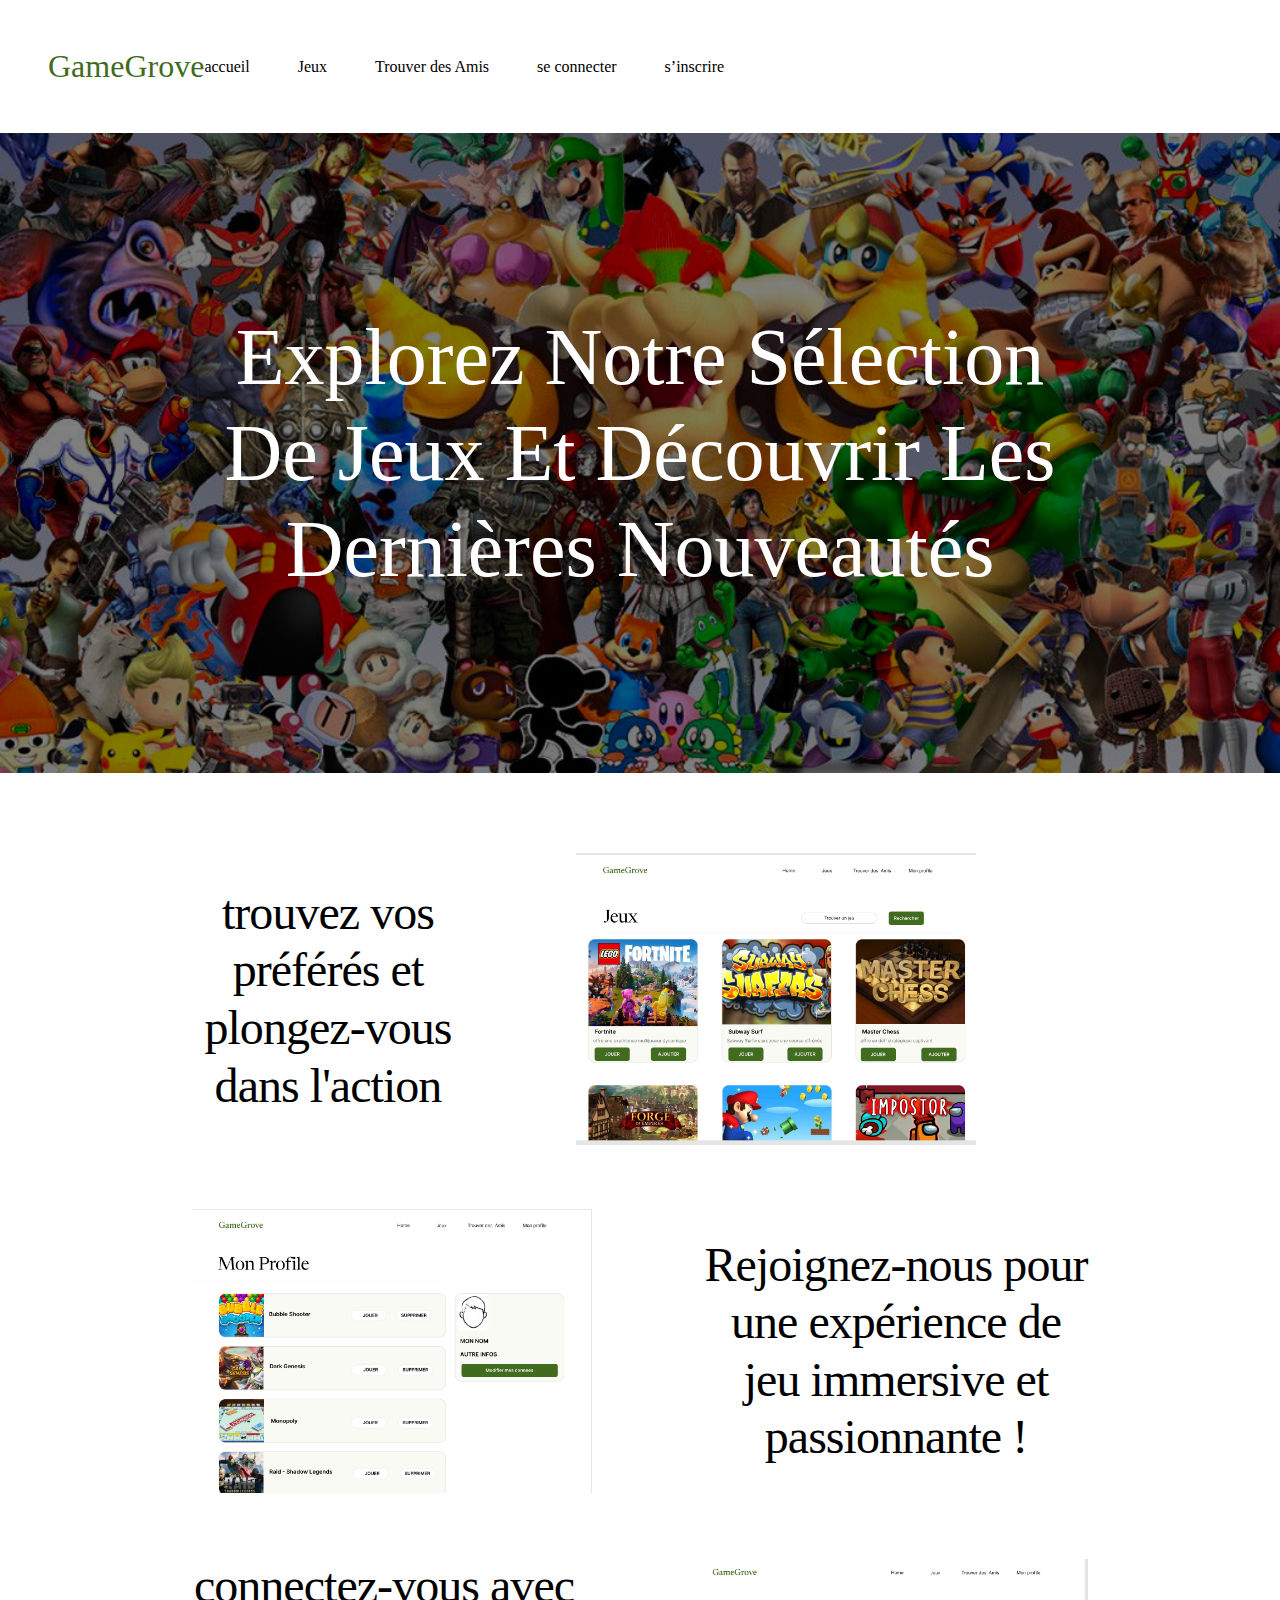
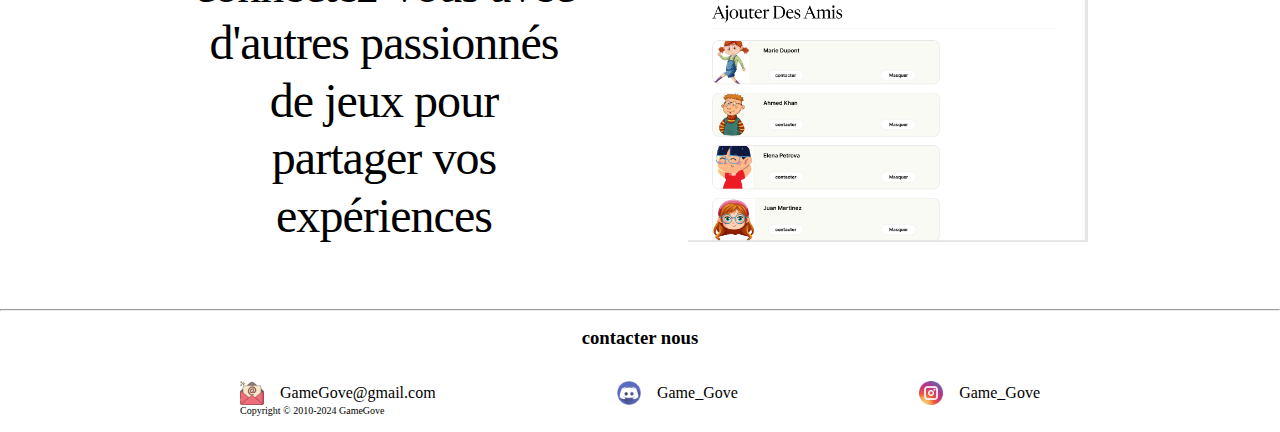
<file: index.html>
<!DOCTYPE html>
<html lang="en">
<head>
    <meta charset="UTF-8">
    <meta name="viewport" content="width=device-width, initial-scale=1.0">
    <link rel="stylesheet" href="index.css">
    <title>Home</title>
</head>
<body>
    <header class="flex jus">
        <nav class="nav">
            <div class="logo">GameGrove</div>
            <ul class="nav-tabs">
                <li>
                    <a href="/accueil">accueil</a>
                </li>
                <li>
                    <a href="/Jeux">Jeux</a>
                </li>
                <li>
                    <a href="/Trouver_des_Amis">Trouver des  Amis</a>
                </li>
                <li>
                    <a href="/se_connecter">se connecter</a>
                </li>
                <li>
                    <a href="/sinscrire">s’inscrire</a>
                </li>
            </ul>
        </nav>
    </header>

    
    <section class="explore">
        <img src="./homeimg.jpg" alt="">
        <h1>Explorez notre sélection de jeux et découvrir les dernières nouveautés</h1>
    </section>

    <section class="trouvez">
        <div class="trouvez-one">
            <h3>trouvez vos préférés et plongez-vous dans l'action</h3>
            <img src="./first_img.png" alt="" class="home-image">
            <div class="nono"></div>
        </div>

        <div class="trouvez-one">
            <h3>Rejoignez-nous pour une expérience de jeu immersive et passionnante !</h3>
            <img src="./second_img.png" alt="" class="home-image">
        </div>

        <div class="trouvez-one">
            <h3>connectez-vous avec d'autres passionnés de jeux pour partager vos expériences</h3>
            <img src="./third_img.png" alt="" class="home-image">
        </div>
    </section>
    
    <hr>

    <footer>
        <h3>contacter nous</h3>

        <div>
            <div class="social">
                <img src="./email-icon.png" alt="">
                <div>GameGove@gmail.com</div>
            </div>
            <div class="social">
                <img src="./discord-icon.png" alt="">
                <div>Game_Gove</div>
            </div>
            <div class="social">
                <img src="./instagram-icon.png" alt="">
                <div>Game_Gove</div>
            </div>
        </div>

        <p class="copyright">Copyright © 2010-2024 GameGove</p>
    </footer>
</body>
</html>
</file>
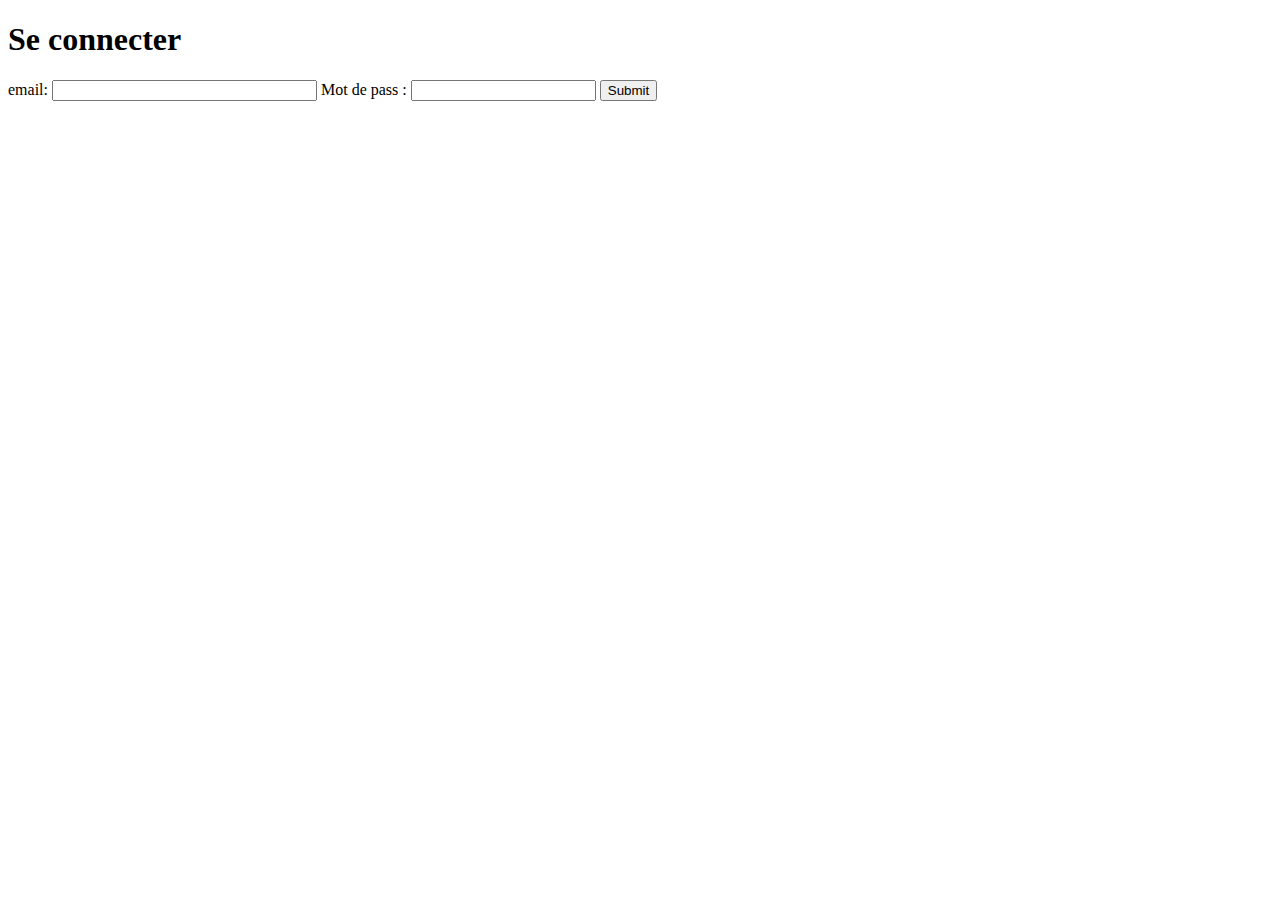
<file: connecter.html>
<!DOCTYPE html>
<html lang="en">
<head>
    <meta charset="UTF-8">
    <meta name="viewport" content="width=device-width, initial-scale=1.0">
    <title>Document</title>
</head>
<body>
    <h1>Se connecter</h1>
    <form>
        <label for="email">email:</label>
        <input type="email" id="email" pattern=".+@example\.com" size="30" required />
        
        <label for="pass">Mot de pass :</label>
        <input type="password" id="pass" name="password" minlength="8" required />

        <input type="submit" value="Submit">
    </form>
</body>
</html>
</file>
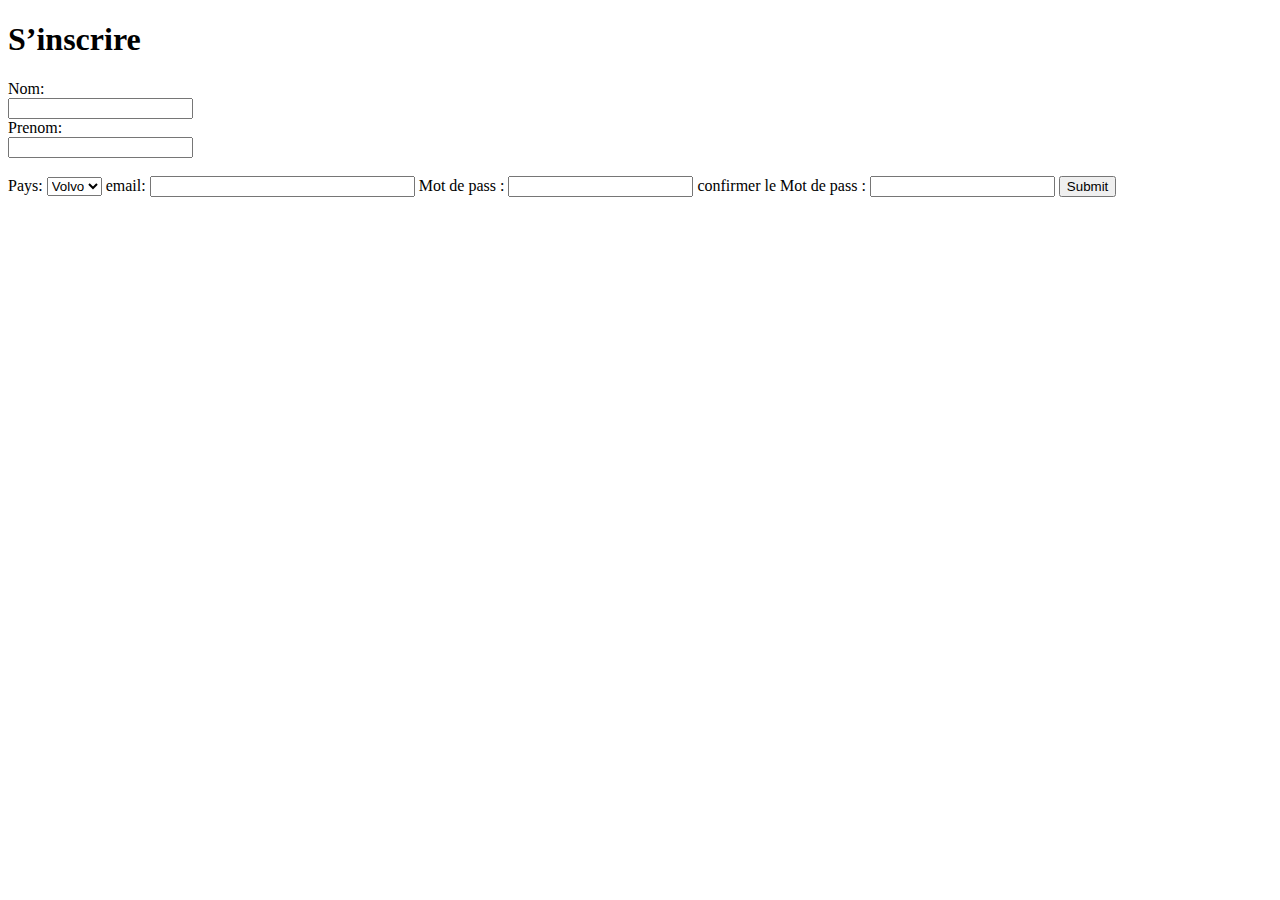
<file: inscrire.html>
<!DOCTYPE html>
<html lang="en">
<head>
    <meta charset="UTF-8">
    <meta name="viewport" content="width=device-width, initial-scale=1.0">
    <title>Document</title>
</head>
<body>
    <h1>S’inscrire</h1>
    <form action="/action_page.php">
        <label for="name">Nom:</label><br>
        <input type="text" id="name" name="name"><br>
        
        <label for="pname">Prenom:</label><br>
        <input type="text" id="pname" name="pname"><br><br>
        
        <label for="cars">Pays:</label>
         <select id="pays" name="pays">
            <option value="volvo">Volvo</option>
            <option value="saab">Saab</option>
            <option value="fiat">Fiat</option> // une loop
            <option value="audi">Audi</option>
            
        </select>

        <label for="email">email:</label>
        <input type="email" id="email" pattern=".+@example\.com" size="30" required />
        
        <label for="pass">Mot de pass :</label>
        <input type="password" id="pass" name="password" minlength="8" required />

        <label for="pass">confirmer le Mot de pass :</label>
        <input type="password" id="pass" name="password" minlength="8" required />
        
        <input type="submit" value="Submit">
    </form>
</body>
</html>
</file>
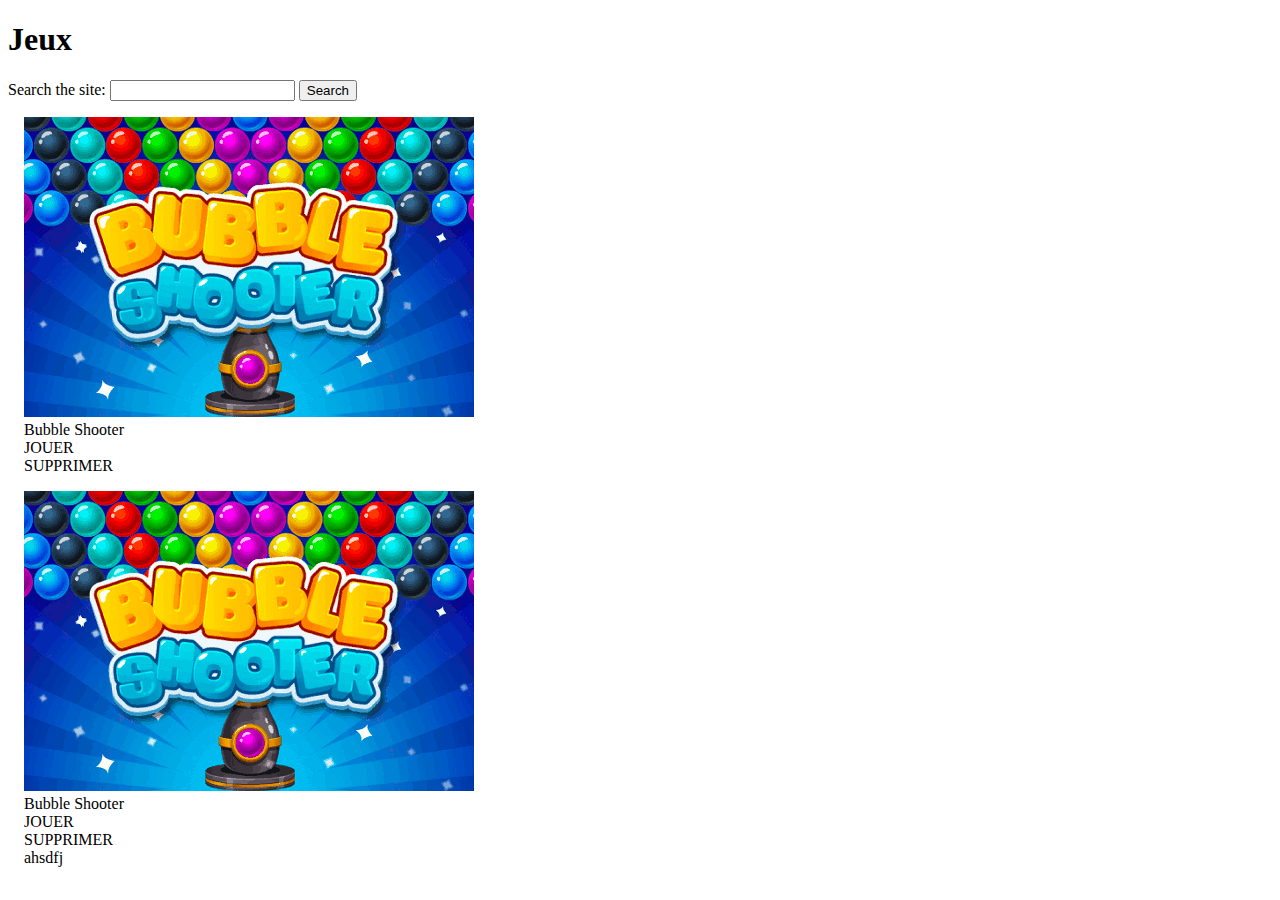
<file: jeux.html>
<!DOCTYPE html>
<html lang="en">
<head>
    <meta charset="UTF-8">
    <meta name="viewport" content="width=device-width, initial-scale=1.0">
    <title>Document</title>
</head>
<body>
    <h1>Jeux</h1>
    <label for="site-search">Search the site:</label>
    <input type="search" id="site-search" name="q" />

    <button>Search</button>



    <section style="padding: 1rem" class="profile-section flex">

        <!-- elements -->
        <div class="elements">
            <!-- element 1 -->
            <div style="margin-bottom: 1rem;" class="element flex justify-content-between align-items-center">
                <div style="gap: 1rem; height: 100%;" class="flex align-items-center">
                    <img class="element-img" src="./element-img.png" alt="">
                    <div>Bubble Shooter</div>
                </div>
                <div style="gap: 2rem" class="flex">
                    <div class="buttons">JOUER</div>
                    <div class="buttons">SUPPRIMER</div>
                </div>
            </div>

            <!-- element 2 -->
            <div  class="element flex justify-content-between align-items-center">
                <div style="gap: 1rem; height: 100%;" class="flex align-items-center">
                    <img class="element-img" src="./element-img.png" alt="">
                    <div>Bubble Shooter</div>
                </div>
                <div style="gap: 2rem" class="flex">
                    <div class="buttons">JOUER</div>
                    <div class="buttons">SUPPRIMER</div>
                </div>
            </div>
        </div>

        <!-- dik tswira lli 3la limn -->
        <div>
            ahsdfj
        </div>
    </section>

    
</body>
</html>
</file>
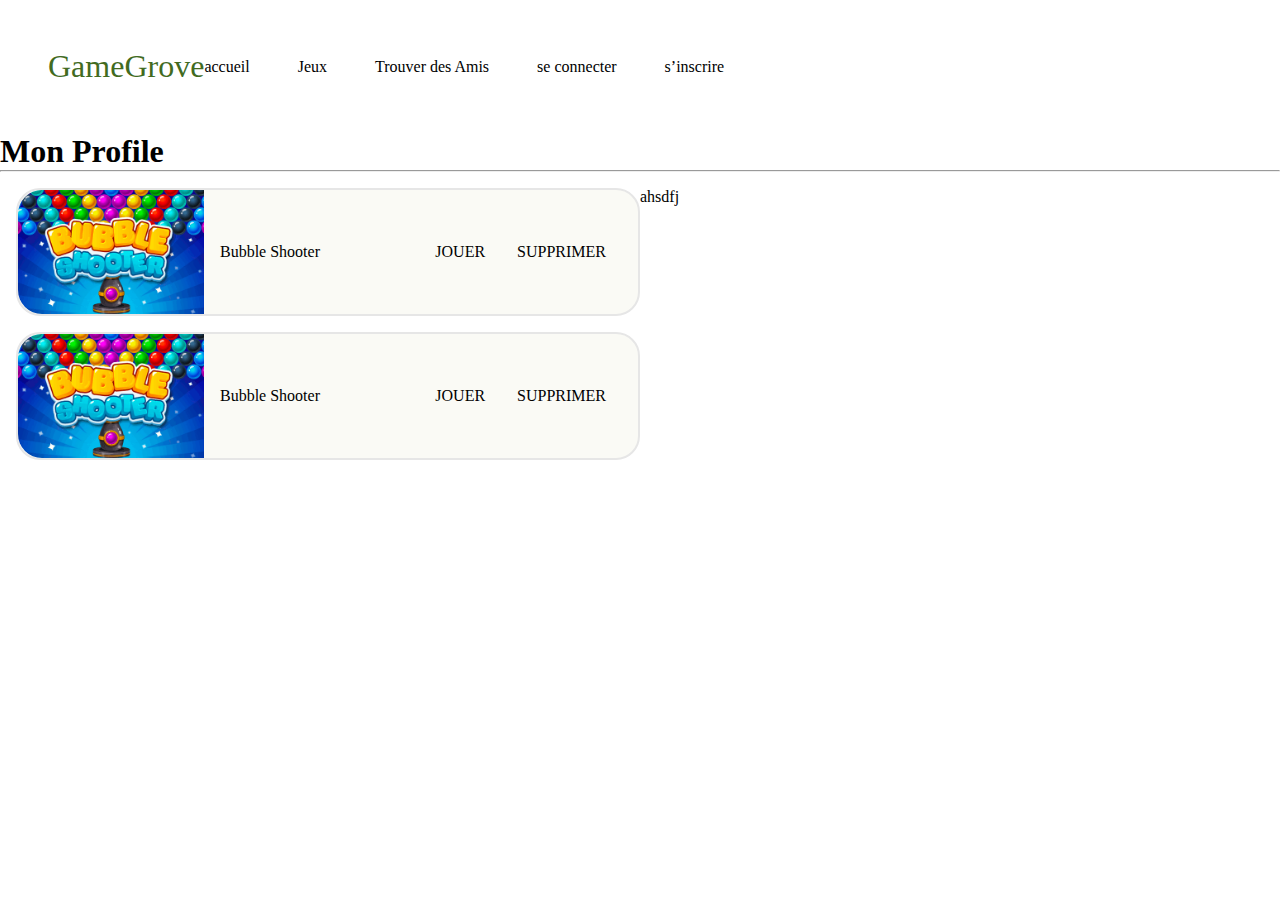
<file: profile.html>
<!DOCTYPE html>
<html lang="en">
<head>
    <meta charset="UTF-8">
    <meta name="viewport" content="width=device-width, initial-scale=1.0">
    <title>Profile</title>
    <link rel="stylesheet" href="index.css">
    <link rel="stylesheet" href="profile.css">
</head>
<body>
    <header class="flex jus">
        <nav class="nav">
            <div class="logo">GameGrove</div>
            <ul class="nav-tabs">
                <li>
                    <a href="/accueil">accueil</a>
                </li>
                <li>
                    <a href="/Jeux">Jeux</a>
                </li>
                <li>
                    <a href="/Trouver_des_Amis">Trouver des  Amis</a>
                </li>
                <li>
                    <a href="/se_connecter">se connecter</a>
                </li>
                <li>
                    <a href="/sinscrire">s’inscrire</a>
                </li>
            </ul>
        </nav>
    </header>

    <h1>Mon Profile</h1>
    <hr>
    <section style="padding: 1rem" class="profile-section flex">

        <!-- elements -->
        <div class="elements">
            <!-- element 1 -->
            <div style="margin-bottom: 1rem;" class="element flex justify-content-between align-items-center">
                <div style="gap: 1rem; height: 100%;" class="flex align-items-center">
                    <img class="element-img" src="./element-img.png" alt="">
                    <div>Bubble Shooter</div>
                </div>
                <div style="gap: 2rem" class="flex">
                    <div class="buttons">JOUER</div>
                    <div class="buttons">SUPPRIMER</div>
                </div>
            </div>

            <!-- element 2 -->
            <div  class="element flex justify-content-between align-items-center">
                <div style="gap: 1rem; height: 100%;" class="flex align-items-center">
                    <img class="element-img" src="./element-img.png" alt="">
                    <div>Bubble Shooter</div>
                </div>
                <div style="gap: 2rem" class="flex">
                    <div class="buttons">JOUER</div>
                    <div class="buttons">SUPPRIMER</div>
                </div>
            </div>
        </div>

        <!-- dik tswira lli 3la limn -->
        <div>
            ahsdfj
        </div>
    </section>
</body>
</html>
</file>
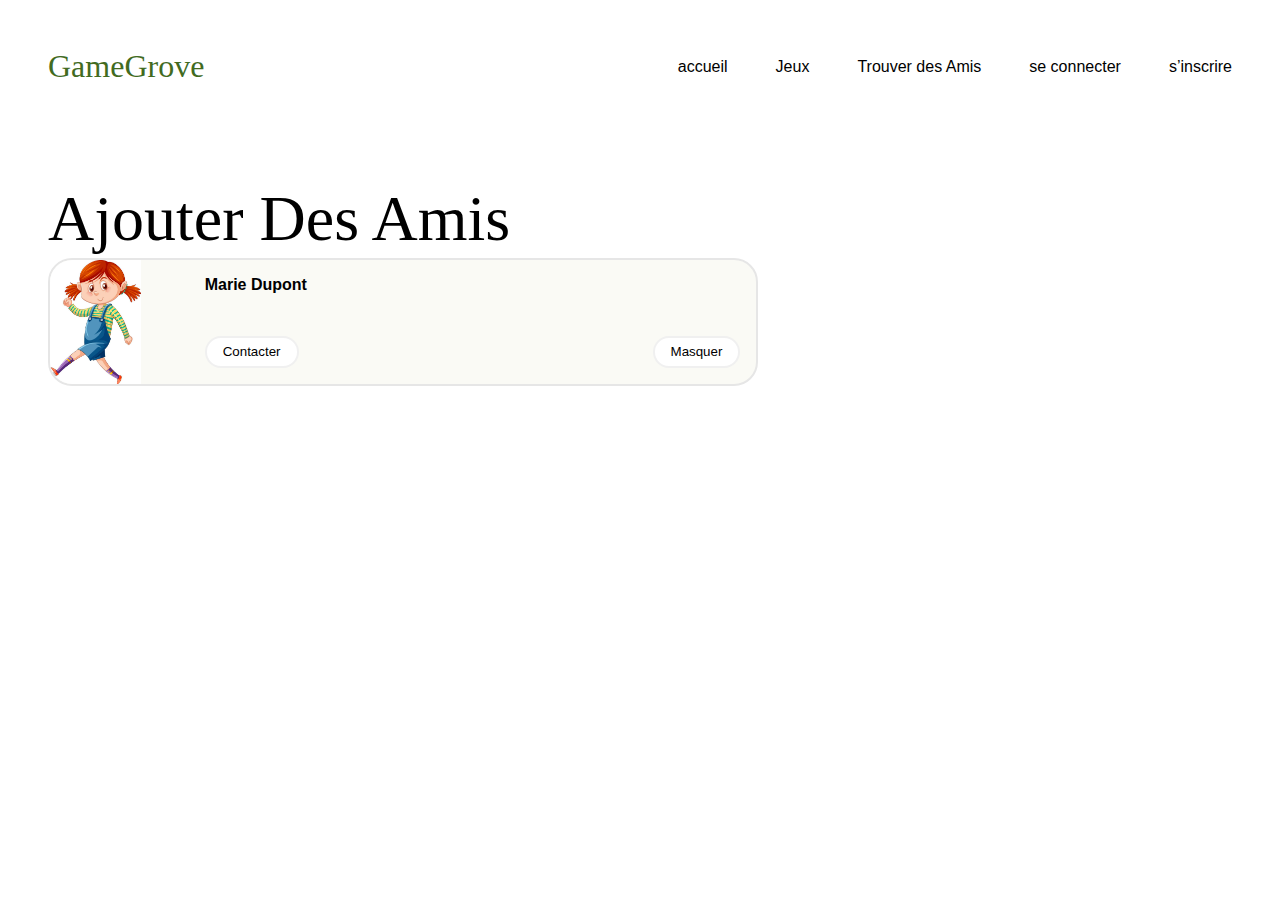
<file: templates/ajouter.html>
<!DOCTYPE html>
<html lang="en">
<head>
    <meta charset="UTF-8">
    <meta name="viewport" content="width=device-width, initial-scale=1.0">
    <title>Se connecter</title>
    <link rel="stylesheet" href="../css/ajouter.css">
</head>
<body>
    <header class="">
        <nav class="nav flex justify-content-between">
            <div class="logo">GameGrove</div>
            <ul class="nav-tabs">
                <li>
                    <a href="index.html">accueil</a>
                </li>
                <li>
                    <a href="jeux.html">Jeux</a>
                </li>
                <li>
                    <a href="ajouter.html">Trouver des  Amis</a>
                </li>
                <li>
                    <a href="connecter.html">se connecter</a>
                </li>
                <li>
                    <a href="inscrire.html">s’inscrire</a>
                </li>
            </ul>
        </nav>
    </header>


    <section class="p-3">
        <h1 class="ajouter-title">Ajouter Des Amis</h1>
    
        <div class="">
            <div class="friend-element flex mb-2">
                <img class="h-100" src="../recources/friend-1.png" alt="">
                <div class="ml-3 flex flex-column justify-content-between w-100 p-1">
                    <strong class="">Marie Dupont</strong>
                    <div class="btns flex justify-content-between w-100">
                        <button class="cursor-pointer">Contacter</button>
                        <button class="cursor-pointer">Masquer</button>
                    </div>
                </div>
            </div>
        </div>
    </section>





</body>
</html>
</file>
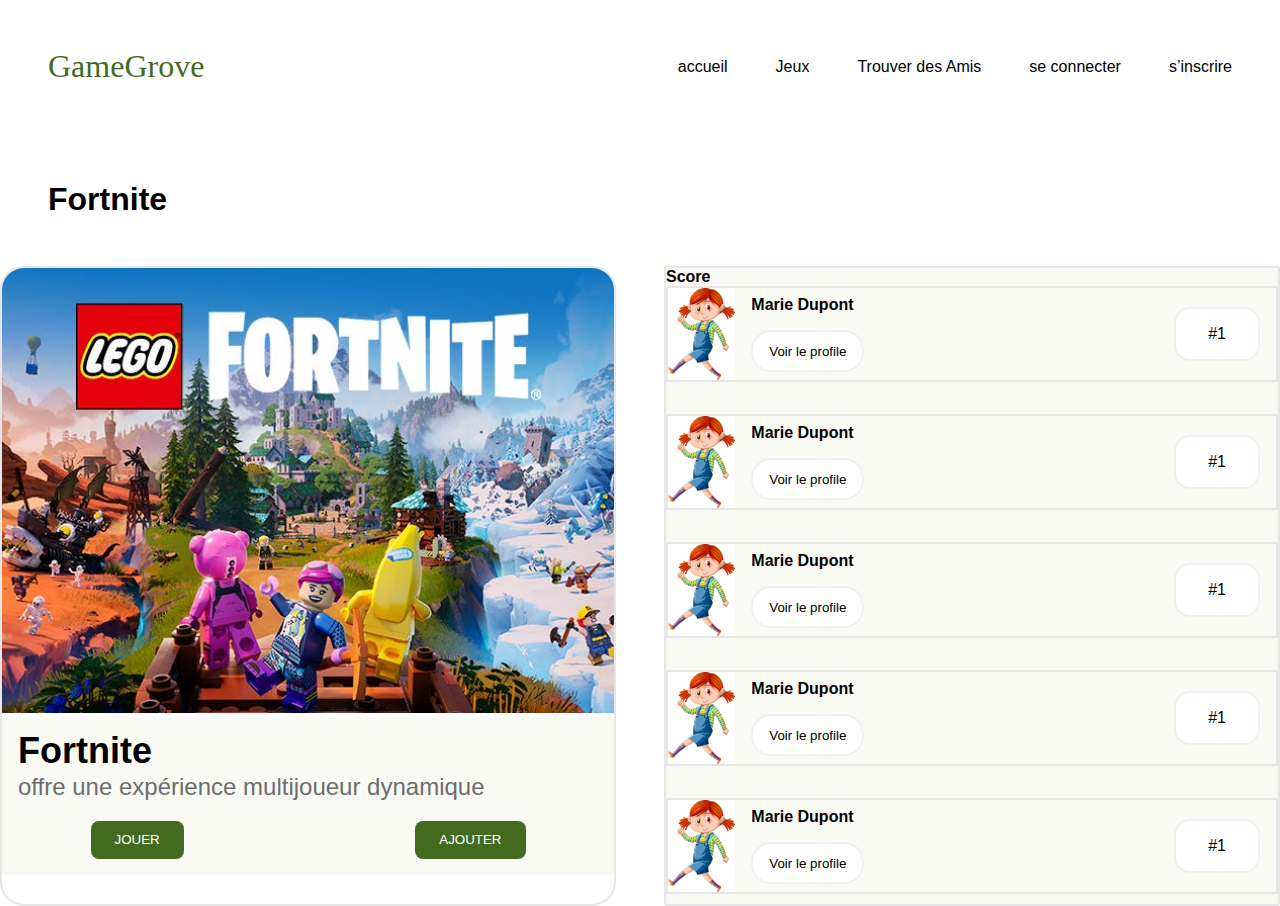
<file: templates/jeux-detail.html>
<!DOCTYPE html>
<html lang="en">
<head>
    <meta charset="UTF-8">
    <meta name="viewport" content="width=device-width, initial-scale=1.0">
    <title>jeux-detail</title>
    <link rel="stylesheet" href="../css/jeux-detail.css">

</head>
<body>
    <header class="">
        <nav class="nav flex justify-content-between">
            <div class="logo">GameGrove</div>
            <ul class="nav-tabs">
                <li>
                    <a href="index.html">accueil</a>
                </li>
                <li>
                    <a href="jeux.html">Jeux</a>
                </li>
                <li>
                    <a href="ajouter.html">Trouver des  Amis</a>
                </li>
                <li>
                    <a href="connecter.html">se connecter</a>
                </li>
                <li>
                    <a href="inscrire.html">s’inscrire</a>
                </li>
            </ul>
        </nav>
    </header>

    <h1 class="p-3">Fortnite</h1>
    <section>
        <div class="game-detail-grid">
            <figure>
                <img class="w-100" src="../recources/detail-1.jpg" alt="">
                <figcaption class="p-1">
                    <strong>Fortnite</strong>
                    <p>offre une expérience multijoueur dynamique</p>
                    <div class="mt-1 btns flex justify-content-between w-75 mx-auto">
                        <button>JOUER</button>
                        <button>AJOUTER</button>
                    </div>
                </figcaption>
            </figure>
            <div class="score-container">
                <strong>Score</strong>
                <div class="element flex mb-2">
                    <img class="h-100" src="../recources/friend-1.png" alt="">
                    <div class="p-1 flex justify-content-between align-items-center w-100">
                        <div class="flex flex-column justify-content-between">
                            <strong class="mb-1">Marie Dupont</strong>
                            <button>Voir le profile</button>
                        </div>
                        <div class="score-number">
                            #1
                        </div>
                    </div>
                </div>


                <div class="element flex mb-2">
                    <img class="h-100" src="../recources/friend-1.png" alt="">
                    <div class="p-1 flex justify-content-between align-items-center w-100">
                        <div class="flex flex-column justify-content-between">
                            <strong class="mb-1">Marie Dupont</strong>
                            <button>Voir le profile</button>
                        </div>
                        <div class="score-number">
                            #1
                        </div>
                    </div>
                </div>

                <div class="element flex mb-2">
                    <img class="h-100" src="../recources/friend-1.png" alt="">
                    <div class="p-1 flex justify-content-between align-items-center w-100">
                        <div class="flex flex-column justify-content-between">
                            <strong class="mb-1">Marie Dupont</strong>
                            <button>Voir le profile</button>
                        </div>
                        <div class="score-number">
                            #1
                        </div>
                    </div>
                </div>

                <div class="element flex mb-2">
                    <img class="h-100" src="../recources/friend-1.png" alt="">
                    <div class="p-1 flex justify-content-between align-items-center w-100">
                        <div class="flex flex-column justify-content-between">
                            <strong class="mb-1">Marie Dupont</strong>
                            <button>Voir le profile</button>
                        </div>
                        <div class="score-number">
                            #1
                        </div>
                    </div>
                </div>

                <div class="element flex mb-2">
                    <img class="h-100" src="../recources/friend-1.png" alt="">
                    <div class="p-1 flex justify-content-between align-items-center w-100">
                        <div class="flex flex-column justify-content-between">
                            <strong class="mb-1">Marie Dupont</strong>
                            <button>Voir le profile</button>
                        </div>
                        <div class="score-number">
                            #1
                        </div>
                    </div>
                </div>

                <div class="element flex mb-2">
                    <img class="h-100" src="../recources/friend-1.png" alt="">
                    <div class="p-1 flex justify-content-between align-items-center w-100">
                        <div class="flex flex-column justify-content-between">
                            <strong class="mb-1">Marie Dupont</strong>
                            <button>Voir le profile</button>
                        </div>
                        <div class="score-number">
                            #1
                        </div>
                    </div>
                </div>

                <div class="element flex mb-2">
                    <img class="h-100" src="../recources/friend-1.png" alt="">
                    <div class="p-1 flex justify-content-between align-items-center w-100">
                        <div class="flex flex-column justify-content-between">
                            <strong class="mb-1">Marie Dupont</strong>
                            <button>Voir le profile</button>
                        </div>
                        <div class="score-number">
                            #1
                        </div>
                    </div>
                </div>
            </div>
        
        </div>
    </section>
</body>
</html>
</file>
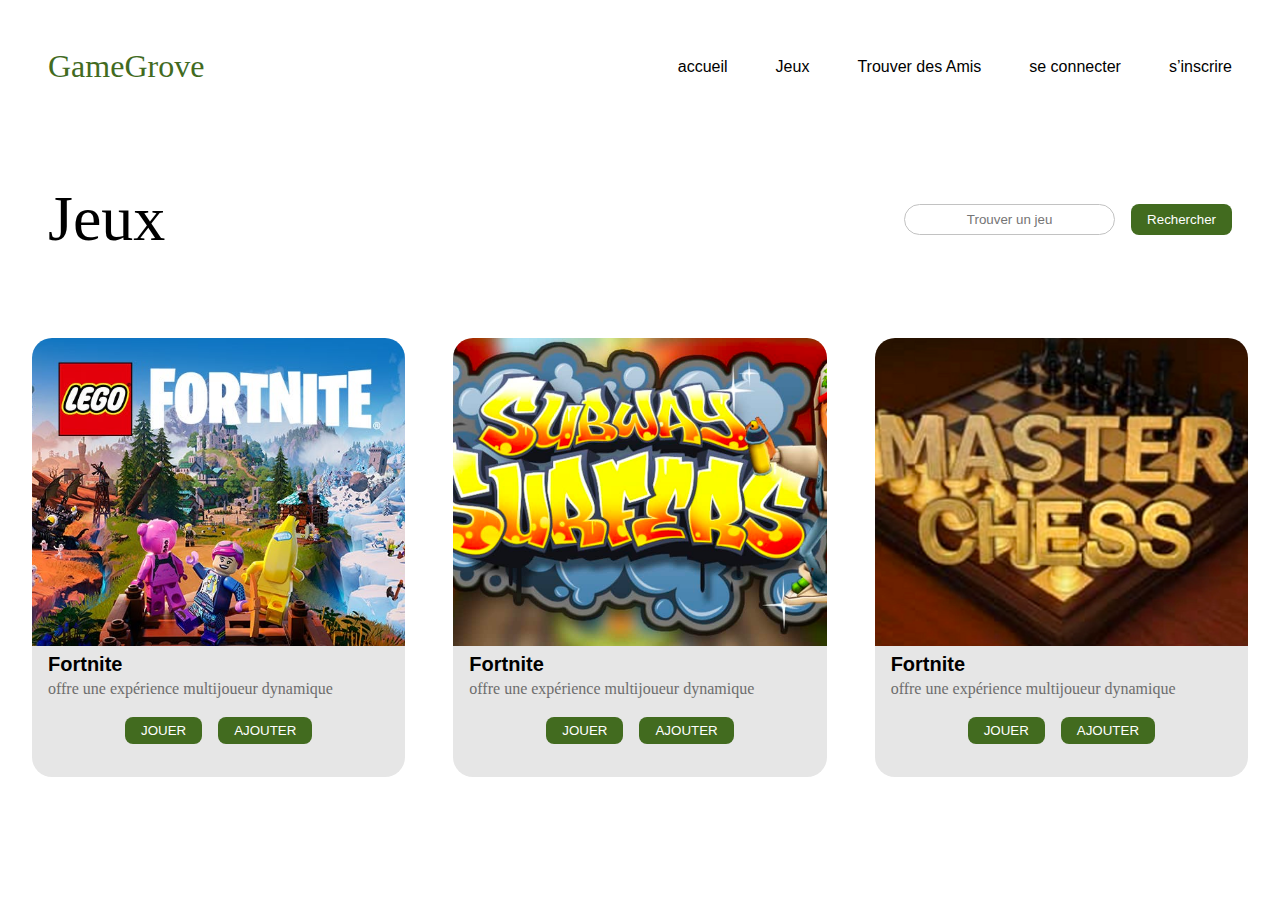
<file: templates/jeux.html>
<!DOCTYPE html>
<html lang="en">
<head>
    <meta charset="UTF-8">
    <meta name="viewport" content="width=device-width, initial-scale=1.0">
    <title>Jeux</title>
    <link rel="stylesheet" href="../css/jeux.css">
</head>
<body>
    <header class="">
        <nav class="nav flex justify-content-between">
            <div class="logo">GameGrove</div>
            <ul class="nav-tabs">
                <li>
                    <a href="index.html">accueil</a>
                </li>
                <li>
                    <a href="jeux.html">Jeux</a>
                </li>
                <li>
                    <a href="ajouter.html">Trouver des  Amis</a>
                </li>
                <li>
                    <a href="connecter.html">se connecter</a>
                </li>
                <li>
                    <a href="inscrire.html">s’inscrire</a>
                </li>
            </ul>
        </nav>
    </header>

    <section>
        <div class="flex justify-content-between align-items-center p-3">
            <h1 class="jeux-h1">Jeux</h1>
            <div class="flex">
                <input class="search-input" type="text" name="search" placeholder="Trouver un jeu">
                <button class="rechercher-btn cursor-pointer">Rechercher</button>
            </div>
        </div>


        <div class="jeux-grid p-2">
            <figure class="jeux-container">
                <img class="w-100" src="../recources/jeux-1.jpg" alt="">
                <figcaption>
                    <h3>Fortnite</h3>
                    <p>offre une expérience multijoueur dynamique</p>
                    <div class="btns flex justify-content-center gap-1 mt-1">
                        <button class="cursor-pointer">JOUER</button>
                        <button class="cursor-pointer">AJOUTER</button>
                    </div>
                </figcaption>
            </figure>

            <figure class="jeux-container">
                <img class="w-100" src="../recources/jeux-2.png" alt="">
                <figcaption>
                    <h3>Fortnite</h3>
                    <p>offre une expérience multijoueur dynamique</p>
                    <div class="btns flex justify-content-center gap-1 mt-1">
                        <button class="cursor-pointer">JOUER</button>
                        <button class="cursor-pointer">AJOUTER</button>
                    </div>
                </figcaption>
            </figure>

            <figure class="jeux-container">
                <img class="w-100" src="../recources/jeux-3.png" alt="">
                <figcaption>
                    <h3>Fortnite</h3>
                    <p>offre une expérience multijoueur dynamique</p>
                    <div class="btns flex justify-content-center gap-1 mt-1">
                        <button class="cursor-pointer">JOUER</button>
                        <button class="cursor-pointer">AJOUTER</button>
                    </div>
                </figcaption>
            </figure>

            

            
        </div>
    </section>
</body>
</html>
</file>
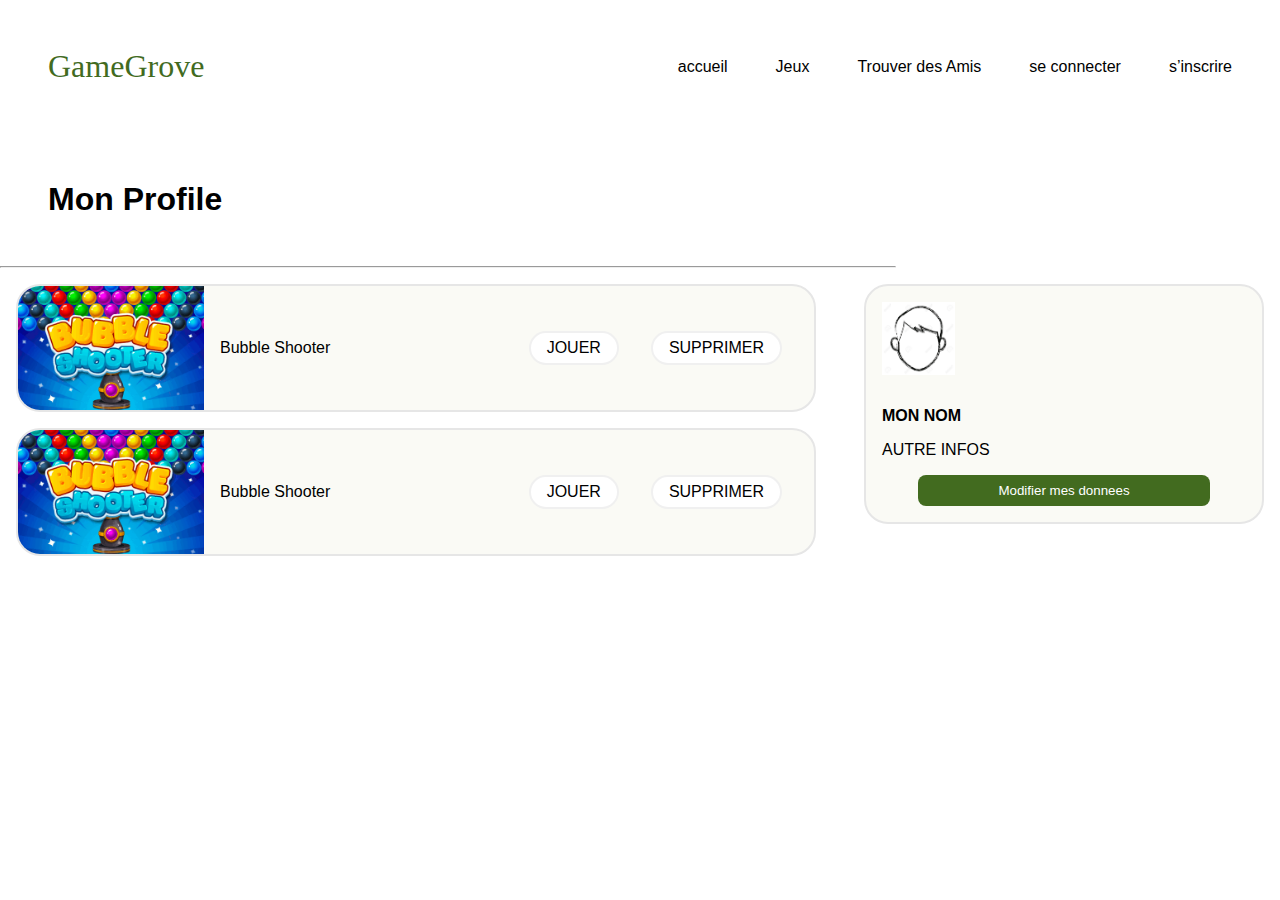
<file: templates/profile.html>
<!DOCTYPE html>
<html lang="en">
<head>
    <meta charset="UTF-8">
    <meta name="viewport" content="width=device-width, initial-scale=1.0">
    <title>Profile</title>
    <!-- <link rel="stylesheet" href="index.css"> -->
    <link rel="stylesheet" href="../css/profile.css">
</head>
<body>
    <header class="">
        <nav class="nav flex justify-content-between">
            <div class="logo">GameGrove</div>
            <ul class="nav-tabs">
                <li>
                    <a href="index.html">accueil</a>
                </li>
                <li>
                    <a href="jeux.html">Jeux</a>
                </li>
                <li>
                    <a href="ajouter.html">Trouver des  Amis</a>
                </li>
                <li>
                    <a href="connecter.html">se connecter</a>
                </li>
                <li>
                    <a href="inscrire.html">s’inscrire</a>
                </li>
            </ul>
        </nav>
    </header>

    <h1 class="p-3">Mon Profile</h1>
    <hr style="width: 70%;">
    <section style="padding: 1rem" class="profile-section">

        <!-- elements -->
        <div class="elements">
            <!-- element 1 -->
            <div style="margin-bottom: 1rem;" class="element flex justify-content-between align-items-center">
                <div style="gap: 1rem; height: 100%;" class="flex align-items-center">
                    <img class="element-img" src="../recources/element-img.png" alt="">
                    <div>Bubble Shooter</div>
                </div>
                <div style="gap: 2rem" class="flex">
                    <div class="buttons">JOUER</div>
                    <div class="buttons">SUPPRIMER</div>
                </div>
            </div>

            <!-- element 2 -->
            <div  class="element flex justify-content-between align-items-center">
                <div style="gap: 1rem; height: 100%;" class="flex align-items-center">
                    <img class="element-img" src="../recources/element-img.png" alt="">
                    <div>Bubble Shooter</div>
                </div>
                <div style="gap: 2rem" class="flex">
                    <div class="buttons">JOUER</div>
                    <div class="buttons">SUPPRIMER</div>
                </div>
            </div>
        </div>

        <!-- dik tswira lli 3la limn -->
        <div class="right-side p-1">
            <img class="mb-2" src="../recources/profile-avatar.png" alt="profile-avatar">
            <strong class="mb-1">MON NOM</strong>
            <div class="mb-1">AUTRE INFOS</div>
            <button>Modifier mes donnees</button>
        </div>
    </section>
</body>
</html>
</file>
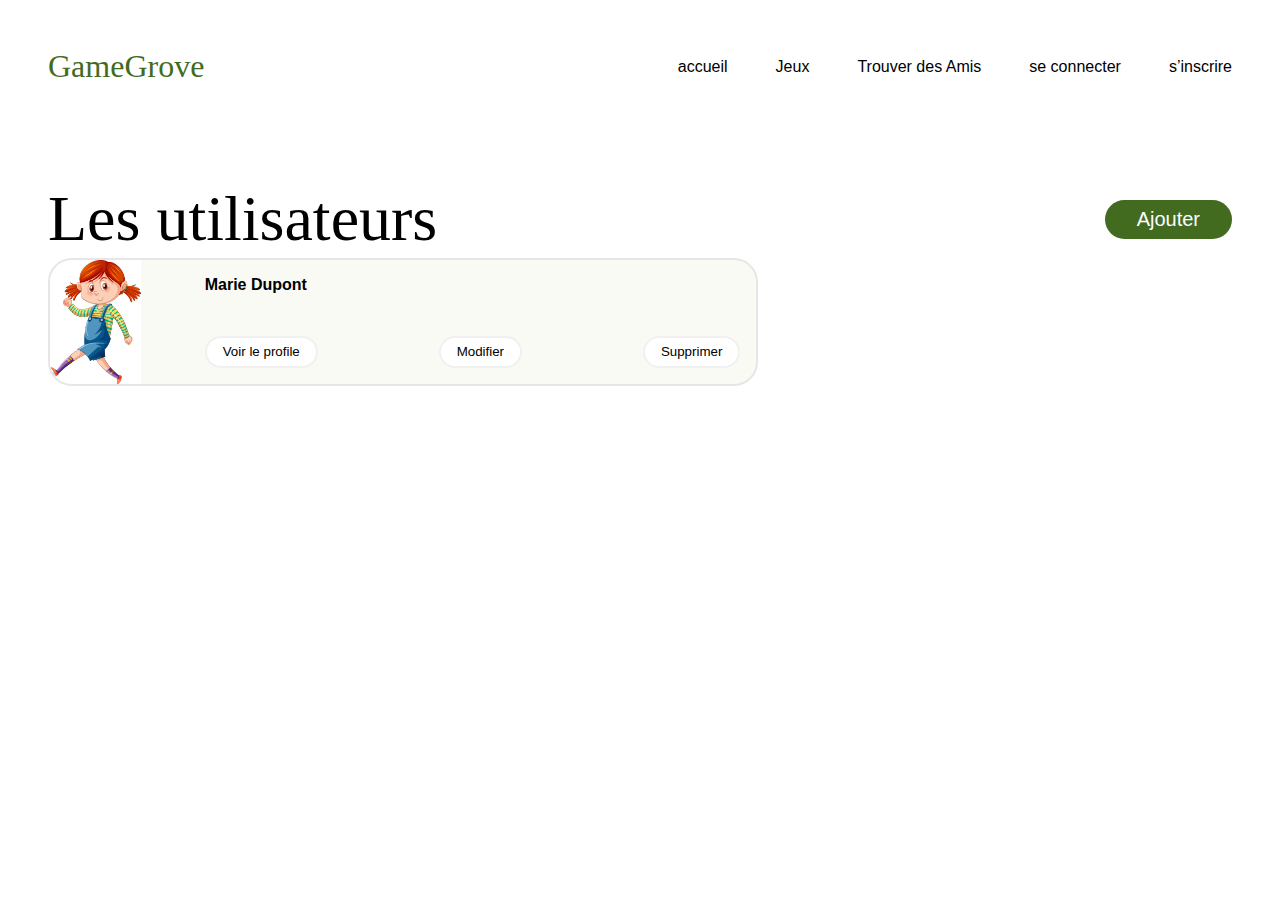
<file: templates/utilisateurs.html>
<!DOCTYPE html>
<html lang="en">
<head>
    <meta charset="UTF-8">
    <meta name="viewport" content="width=device-width, initial-scale=1.0">
    <title>Se connecter</title>
    <link rel="stylesheet" href="../css/utilisateurs.css">
</head>
<body>
    <header class="">
        <nav class="nav flex justify-content-between">
            <div class="logo">GameGrove</div>
            <ul class="nav-tabs">
                <li>
                    <a href="index.html">accueil</a>
                </li>
                <li>
                    <a href="jeux.html">Jeux</a>
                </li>
                <li>
                    <a href="ajouter.html">Trouver des  Amis</a>
                </li>
                <li>
                    <a href="connecter.html">se connecter</a>
                </li>
                <li>
                    <a href="inscrire.html">s’inscrire</a>
                </li>
            </ul>
        </nav>
    </header>


    <section class="p-3">
        <div class="flex justify-content-between align-items-center">
            <h1 class="ajouter-title">Les utilisateurs</h1>
            <button class="ajouter-btn">Ajouter</button>
        </div>
    
        <div class="">
            <div class="friend-element flex mb-2">
                <img class="h-100" src="../recources/friend-1.png" alt="">
                <div class="ml-3 flex flex-column justify-content-between w-100 p-1">
                    <strong class="">Marie Dupont</strong>
                    <div class="btns flex justify-content-between w-100">
                        <button class="cursor-pointer">Voir le profile</button>
                        <button class="cursor-pointer">Modifier</button>
                        <button class="cursor-pointer">Supprimer</button>
                    </div>
                </div>
            </div>

            
        </div>


    </section>
</body>
</html>
</file>
<file: index.css>
* {
    margin: 0;
    padding: 0;
    box-sizing: border-box;
}
 
a {
    text-decoration: none;
    color: inherit;
}

ul {
    list-style-type: none;
}

.logo {
    content: "hello ";
    font-family: 'Newsreader';
    font-weight: 500;
    font-size: 32px;
    color: #426B1F;
}

.nav {
    display: flex;
    justify-content: space-between;
    align-items: center;
    padding: 3rem;
}
.nav-tabs {
    display: flex;
    gap: 3rem;
}

/* .explore {
    /* background-image: url("./homeimg.jpg"); 
    /* background: linear-gradient( rgba(0, 0, 0, 0.5), rgba(0, 0, 0, 0.5) ), url('./homeimg.jpg'); 
    height: 46rem;
    background-repeat: no-repeat;
    background-size: cover;
    background-position-y: -16rem;    
} */


.explore {
    height: 40rem;
    background-color: black;
    position: relative;
}

.explore > img {
    height: 100%;
    width: 100%;
    object-fit: cover;
    opacity: 50%;
    align-self: stretch;
}

.explore > h1 {
    
    position: absolute;
    left: 50%;
    top: 50%;
    transform: translate(-50%,-50%);
    color: white;

    font-family: 'Chakra Petch';
    font-style: normal;
    font-weight: 400;
    font-size: 80px;
    line-height: 120%;
    text-align: center;
    text-transform: capitalize;
    width: 65%;
    /* word-wrap: break-word; */
}

/* .trouvez {
    display: grid;
    grid-template-columns: 1fr 1fr;
    padding: 7rem;
} */

.home-image {
    width: 25rem;
}

.trouvez {
    margin-top: 5rem;
}
.trouvez-one {
    display: flex;
    gap: 7rem;
    align-items: center;
    margin: auto;
    width: 70%;
    margin-bottom: 4rem;
}

.trouvez-one > h3 {
    font-family: 'Newsreader';
    font-style: normal;
    font-weight: 400;
    font-size: 48px;
    line-height: 120%;
    letter-spacing: -0.02em;
    text-align: center;
    flex-basis: 50%;
    flex-grow: 0;
}

.trouvez-one:nth-child(2) {
    flex-direction: row-reverse;
}




footer{
    padding: 1rem 15rem;
    text-align: center;
}

footer h3 {
    margin-bottom: 2rem;
}

footer > div {
    display: flex;
    justify-content: space-between;
}

footer > div img {
    width: 1.5rem;
    height: 1.5rem;
}

.social {
    display: flex;
    align-items: center;
    gap: 1rem;
}

.copyright {
    font-size: 10px;
    font-weight: 100;
    text-align: start;
    margin-top: 4remd;
}

.flex {
    display: flex;
}

.align-items-center {
    align-items: center;
}

.justify-content-center {
    justify-content: center;
}

.justify-content-between {
    justify-content: space-between;
}
</file>
<file: profile.css>
.element-img {
    /* height: 6rem; */
    height: 100%;
    border-top-left-radius: 24px;
    border-bottom-left-radius: 24px;
}

.elements {
    width: 50%;
}

.element {
    height: 8rem;
}

.profile-section > .elements .element {
    width: 100%;
    background-color: #FAFAF5;
    border: 2px solid #E6E6E6;
    padding-right: 2rem;
    border-radius: 24px;
}

.profile-section > .elements .elements.buttons {
    background: white;
    padding: 0.4rem 1.5rem;
    border-radius: 1rem;
}
</file>
<file: css/ajouter.css>
@import url("./index.css");


.ajouter-title {
    font-family: 'Newsreader';
    font-weight: 400;
    font-size: 64px;
    line-height: 76.8px;
    letter-spacing: -2%;
}

.friend-element {
    background-color: #FAFAF5;
    border: solid 2px #E6E6E6;
    height: 8rem;
    border-radius: 24px;
    width: 60%;
    overflow: hidden;
}

.friend-element .btns button {
    background-color: #FFFFFF;
    border: solid 2px rgba(0, 0, 0, 0.06);
    padding: 0.4rem 1rem;
    border-radius: 20px;
}
</file>
<file: css/jeux-detail.css>
@import url("./index.css");

.game-detail-grid figure {
    border-radius: 24px;
    border: 2px solid #E6E6E6;
    overflow: hidden;
}

.game-detail-grid figure img {
    height: 70%;
    object-fit: cover;
}

.game-detail-grid {
    display: grid;
    grid-template-columns: 1fr 1fr;
    grid-template-rows: 40rem;
    gap: 3rem;
    /* overflow: scroll; */
}

.score-container {
    overflow: scroll;
}
.game-detail-grid figcaption {
    background-color: #FAFAF5;
}

.game-detail-grid figcaption strong {
    font-size: 36px;
    line-height: 36px;
    font-weight: 600;
}

.game-detail-grid figcaption p {
    color: #6D6D6D;
    font-weight: 400;
    font-size: 24px;
    line-height: 36px;
}

.game-detail-grid figcaption .btns button {
    border-radius: 8px;
    background-color: #426B1F;
    color: white;
    padding: 0.7rem 1.5rem;
}


/* second section  */

.score-container .element {
    height: 6rem;
    border: solid 2px #E6E6E6;
}

.score-container {
    background-color: #FAFAF5;
    border: solid 2px #E6E6E6;
    border-radius: 2px;
}

.score-container button {
    background-color: white;
    padding: 0.7rem 1rem;
    border-radius: 20px;
    border: solid 2px rgba(0, 0, 0, 0.06);
}

.score-container .score-number {
    background-color: white;
    padding: 1rem 2rem;
    border: solid 2px rgba(0, 0, 0, 0.06);
    border-radius: 1rem;
}

.element-detail {

}
</file>
<file: css/jeux.css>
@import url("./index.css");

figure {
    margin: 0;
    min-width: 1rem;
}

.search-input {
    background: #FFFFFF;
    border: 1px solid #C2C2C2;
    border-radius: 20px;
    padding: 0.4rem 1rem;
}

.search-input::placeholder {
    text-align: center;
}

.rechercher-btn {
    background: #426B1F;
    border-radius: 8px;
    border-radius: 0.5rem;
    color: white;
    padding: 0.5rem 1rem;
    margin-left: 1rem;
}

.jeux-h1 {
    font-family: 'Newsreader';
    font-style: normal;
    font-weight: 400;
    font-size: 64px;
    line-height: 120%;
}

.jeux-container img {
    height: 70%;
    object-fit: cover;
    margin: 0;
}

figure.jeux-container {

    border-radius: 20px;
    overflow: hidden;
}

figure.jeux-container figcaption {
    background-color: #E6E6E6;
    padding: 1rem;
    min-height: 12rem;
    display: block;
    margin-top: -15px;

}

figure.jeux-container figcaption p{
    font-family: 'Inter';
    font-style: normal;
    font-weight: 400;
    font-size: 16px;
    line-height: 150%;
    color: #6D6D6D;
}

figure.jeux-container figcaption .btns button {
    background: #426B1F;
    border-radius: 8px;
    color: white;
    padding: 0.4rem 1rem;
    outline: none;
    appearance: none;
    border: none;

}

figure.jeux-container figcaption h3 {
    font-family: 'Inter', sans-serif;
    font-style: normal;
    font-weight: 600;
    font-size: 20px;
    line-height: 130%;
    color: #000000;
}

.jeux-grid {
    display: grid;
    grid-template-columns: 1fr;
    gap: 3rem;
}

@media only screen and (min-width: 768px) {
    .jeux-grid {
        grid-template-columns: 1fr 1fr;
    }
}

@media only screen and (min-width: 1000px) {
    .jeux-grid {
        grid-template-columns: 1fr 1fr 1fr;
    }
}
</file>
<file: css/profile.css>
@import url("./index.css");

.element-img {
    /* height: 6rem; */
    height: 100%;
}

.elements {
    width: 100%;
}

.element {
    height: 8rem;
    overflow: hidden;
}

.profile-section {
    display: grid;
    grid-template-columns: 2fr 1fr;
    gap: 3rem;
}

.profile-section > .elements .element {
    width: 100%;
    background-color: #FAFAF5;
    border: 2px solid #E6E6E6;
    padding-right: 2rem;
    border-radius: 24px;
}

.profile-section > .elements .elements.buttons {
    background: white;
    padding: 0.4rem 1.5rem;
    border-radius: 1rem;
}

.element .buttons {
    background-color: white;
    padding: 0.4rem 1rem;
    border-radius: 20px;
    cursor: pointer;
    border: 2px solid rgba(0, 0, 0, 0.06);
    

}

.right-side {
    display: flex;
    flex-direction: column;
    height: fit-content;

}

.right-side img {
    width: 20%;
}

.right-side {
    background: #FAFAF5;
    border: 2px solid #E6E6E6;
    border-radius: 24px;
}

.right-side button {
    color: white;
    width: 80%;
    background-color: #426B1F;
    margin: auto;
    padding: 0.5rem 1rem;
    border-radius: 8px;
}
</file>
<file: css/utilisateurs.css>
@import url("./ajouter.css");


.ajouter-btn {
    background-color: #426B1F;
    padding: 0.4rem 2rem;
    border-radius: 20px;
    color: white;
    font-size: 20px;
    line-height: 26px;
}
</file>
